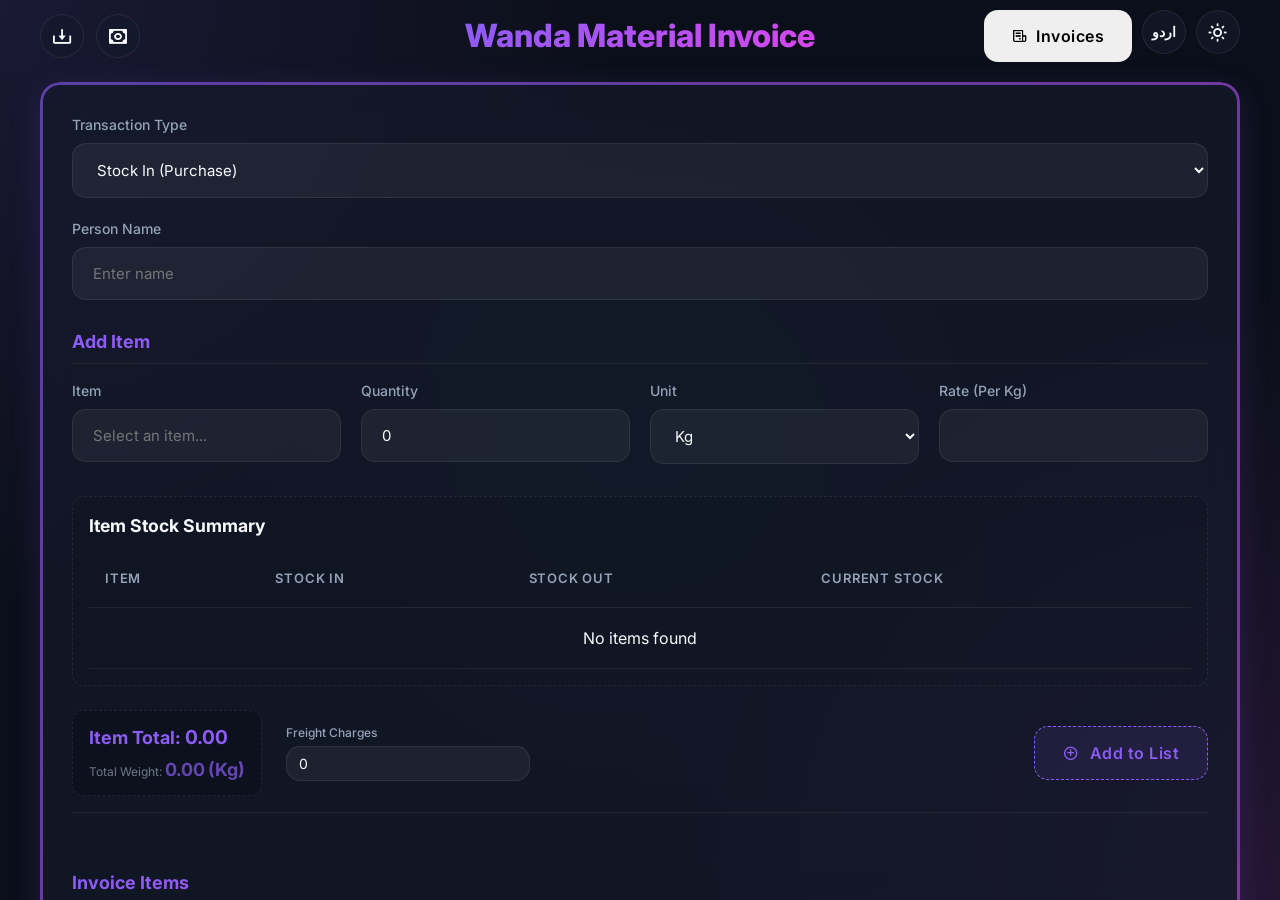
<file: index.html>
<!DOCTYPE html>
<html lang="en">

<head>
    <meta charset="UTF-8">
    <meta name="viewport" content="width=device-width, initial-scale=1.0">
    <title>StockMaster</title>
    <link rel="stylesheet" href="styles.css">
    <link rel="preconnect" href="https://fonts.googleapis.com">
    <link rel="preconnect" href="https://fonts.gstatic.com" crossorigin>
    <link href="https://fonts.googleapis.com/css2?family=Inter:wght@300;400;500;600;700&display=swap" rel="stylesheet">
    <link href="https://unpkg.com/boxicons@2.1.4/css/boxicons.min.css" rel="stylesheet">
</head>

<body>
    <div class="app-container no-print">
        <main class="main-content">
            <div class="top-actions">
                <a href="#" id="btn-download-app" class="theme-btn" style="text-decoration: none;"
                    aria-label="Download App" title="Download App">
                    <i class='bx bx-download'></i>
                </a>
                <button id="payment-modal-btn" class="theme-btn" style="text-decoration: none;" aria-label="Add Payment"
                    title="Add Payment">
                    <i class='bx bx-money'></i>
                </button>

                <h2 class="brand-title">
                    Wanda Material Invoice
                </h2>

                <div style="display: flex; gap: 10px; margin-left: auto;">
                    <button onclick="window.location.href='invoices.html'" class="btn btn-secondary"
                        style="display: flex; align-items: center; gap: 8px;">
                        <i class='bx bx-receipt'></i> <span data-i18n="nav_invoices">Invoices</span>
                    </button>
                    <button id="lang-toggle" class="lang-btn" aria-label="Toggle Language">اردو</button>
                    <button id="theme-toggle" class="theme-btn" aria-label="Toggle Theme"><i
                            class='bx bx-sun'></i></button>
                </div>
            </div>

            <div class="split-layout">
                <div class="left-column">
                    <!-- Recent Invoice Container (shown for 15 mins after transaction) -->
                    <div id="recent-invoice-container"
                        style="display: none; margin-bottom: 24px; animation: slideDown 0.3s ease-out;"></div>

                    <section id="stock" class="dashboard-section mb-4">
                        <div class="glass-panel form-container">
                            <form id="stock-form">
                                <div class="form-row">
                                    <div class="form-group">
                                        <label for="transaction-type" data-i18n="label_tx_type">Transaction Type</label>
                                        <select id="transaction-type" required>
                                            <option value="in" data-i18n="opt_in">Stock In (Purchase)</option>
                                            <option value="out" data-i18n="opt_out">Stock Out (Sale)</option>
                                        </select>
                                    </div>
                                    <div class="form-group" style="flex: 1 1 100%;">
                                        <label for="person-name" data-i18n="label_person">Person Name</label>
                                        <input type="text" id="person-name" list="person-name-list" required
                                            placeholder="Enter or select a person..."
                                            data-i18n-placeholder="placeholder_person" autocomplete="off">
                                        <datalist id="person-name-list"></datalist>
                                    </div>
                                </div>

                                <div class="form-section-title" data-i18n="sec_add_item" style="margin-top: 8px;">Add
                                    Item</div>
                                <div class="form-row">
                                    <div class="form-group">
                                        <label for="stock-item" data-i18n="label_item">Item</label>
                                        <input type="text" id="stock-item" list="stock-item-list"
                                            placeholder="Select or type an item..."
                                            data-i18n-placeholder="opt_select_item" autocomplete="off">
                                        <datalist id="stock-item-list"></datalist>
                                        <div id="current-stock-display" class="stock-display-box"
                                            style="display: none;">
                                            <span data-i18n="curr_stock" class="label">Current Stock:</span>
                                            <span id="current-stock-val" class="value">0</span>
                                            <small id="current-stock-unit" class="unit">(Kg)</small>
                                        </div>
                                    </div>

                                    <div class="form-group">
                                        <label for="transaction-qty" data-i18n="label_qty">Quantity</label>
                                        <input type="text" inputmode="decimal" id="transaction-qty" value="0">
                                    </div>
                                    <div class="form-group">
                                        <label for="transaction-unit" data-i18n="label_unit">Unit</label>
                                        <select id="transaction-unit">
                                            <option value="kg" selected data-i18n="opt_kg">Kg</option>
                                            <option value="mun" data-i18n="opt_mun">Mun (40kg = 1 Mun)</option>
                                            <option value="gram" data-i18n="opt_gram">Grams</option>
                                            <option value="ltr" data-i18n="opt_ltr">Liters</option>
                                            <option value="ml" data-i18n="opt_ml">Milliliters</option>
                                            <option value="amount" data-i18n="opt_amount">Pcs</option>
                                        </select>
                                    </div>
                                    <div class="form-group">
                                        <label for="rate-per-kg"><span data-i18n="label_rate_base">Rate</span> <span
                                                id="rate-unit-suffix">(Per Kg)</span></label>
                                        <input type="text" inputmode="decimal" id="rate-per-kg">
                                    </div>
                                </div>

                                <div class="item-summary mt-2"
                                    style="margin-bottom: 24px; padding: 16px; background: rgba(0,0,0,0.05); border-radius: 12px; border: 1px dashed var(--border);">
                                    <h2 data-i18n="dash_item_summary" style="font-size: 1.1rem; margin-bottom: 12px;">
                                        Item Stock Summary</h2>
                                    <div class="table-container" style="max-height: 250px;">
                                        <table id="item-summary-table">
                                            <thead>
                                                <tr>
                                                    <th data-i18n="th_item">Item</th>
                                                    <th data-i18n="th_stock_in">Stock In</th>
                                                    <th data-i18n="th_stock_out">Stock Out</th>
                                                    <th data-i18n="th_current_stock">Current Stock</th>
                                                </tr>
                                            </thead>
                                            <tbody>
                                            </tbody>
                                        </table>
                                    </div>
                                </div>

                                <div class="form-actions"
                                    style="display: flex; justify-content: space-between; align-items: center; margin-bottom: 24px; padding-bottom: 16px; border-bottom: 1px solid var(--border); flex-wrap: wrap; gap: 16px;">
                                    <div style="display: flex; gap: 24px; align-items: center; flex-wrap: wrap;">
                                        <div class="calc-result" style="margin: 0;">
                                            <span data-i18n="calc_item_total">Item Total:</span> <span
                                                id="item-total-amount" style="font-size: 1.2rem;">0.00</span>
                                            <div style="font-size: 12px; opacity: 0.7; margin-top: 4px;">Total Weight:
                                                <span id="calc-total-kg">0.00</span> <span
                                                    id="calc-unit-suffix">(Kg)</span>
                                            </div>
                                        </div>
                                        <div class="form-group" style="margin: 0; min-width: 150px;">
                                            <label for="freight-charges" style="font-size: 12px; margin-bottom: 4px;"
                                                data-i18n="label_freight">Freight Charges</label>
                                            <input type="text" inputmode="decimal" id="freight-charges" value="0"
                                                style="padding: 8px 12px; font-size: 14px;">
                                        </div>
                                    </div>
                                    <button type="button" id="btn-add-to-cart" class="btn btn-secondary"
                                        style="background: rgba(139, 92, 246, 0.1); border: 1px dashed var(--accent); color: var(--accent); white-space: nowrap;">
                                        <i class='bx bx-plus-circle'></i> <span data-i18n="btn_add_to_list">Add to
                                            List</span>
                                    </button>
                                </div>

                                <div class="form-section-title" data-i18n="sec_cart">Invoice Items</div>
                                <div class="table-container"
                                    style="margin-bottom: 24px; border: 1px solid var(--border); border-radius: 12px; background: rgba(0,0,0,0.1);">
                                    <table id="cart-table">
                                        <thead>
                                            <tr>
                                                <th data-i18n="th_item">Item</th>
                                                <th data-i18n="th_qty">Qty</th>
                                                <th data-i18n="th_rate">Rate</th>
                                                <th data-i18n="th_total">Total</th>
                                                <th data-i18n="th_actions">Act</th>
                                            </tr>
                                        </thead>
                                        <tbody>
                                            <tr id="cart-empty-row">
                                                <td colspan="5"
                                                    style="text-align: center; padding: 24px; color: var(--text-secondary);"
                                                    data-i18n="msg_empty_cart">No items added yet. Add items above.</td>
                                            </tr>
                                        </tbody>
                                    </table>
                                </div>

                                <div class="form-section-title" data-i18n="sec_financials">Checkout</div>
                                <div class="form-row">
                                    <div class="form-group">
                                        <label>Items Total</label>
                                        <input type="number" id="cart-total" readonly class="readonly-input">
                                    </div>
                                    <div class="form-group">
                                        <label>Previous Balance</label>
                                        <input type="number" id="previous-balance" readonly class="readonly-input alert-text" value="0.00">
                                    </div>
                                </div>
                                <div class="form-row">
                                    <div class="form-group" style="flex: 1 1 100%;">
                                        <label for="total-amount" data-i18n="label_grand_total">Grand Total
                                            Amount</label>
                                        <input type="number" id="total-amount" readonly class="readonly-input"
                                            style="font-size: 1.5rem; color: var(--accent); font-weight: bold; background: rgba(139, 92, 246, 0.05);">
                                    </div>
                                </div>
                                <div class="form-row">
                                    <div class="form-group">
                                        <label for="amount-paid" data-i18n="label_paid">Amount Paid</label>
                                        <input type="text" inputmode="decimal" id="amount-paid" required>
                                    </div>
                                    <div class="form-group">
                                        <label for="amount-remaining" data-i18n="label_rem_bal">Remaining
                                            Balance</label>
                                        <input type="number" id="amount-remaining" readonly
                                            class="readonly-input alert-text">
                                    </div>
                                </div>

                                <div class="form-actions">
                                    <button type="submit" class="btn btn-primary" data-i18n="btn_save_tx">Save
                                        Transaction</button>
                                </div>
                            </form>
                        </div>
                    </section>

                </div>
            </div>
        </main>
    </div>

    <!-- Payment Modal -->
    <div id="payment-modal" class="modal-overlay" style="display: none;">
        <div class="modal-content">
            <h3 class="modal-title" data-i18n="modal_payment_title">Add Payment</h3>
            <form id="payment-form">
                <div class="form-group" style="margin-bottom: 16px;">
                    <label for="payment-person" data-i18n="label_person">Person Name</label>
                    <input type="text" id="payment-person" class="modal-input" list="payment-person-list" required
                        placeholder="Enter or select a person..." style="margin-bottom: 8px;" autocomplete="off">
                    <datalist id="payment-person-list"></datalist>
                </div>
                <div id="payment-person-history"
                    style="display: none; margin-bottom: 16px; max-height: 150px; overflow-y: auto; border: 1px solid var(--border); border-radius: 8px; background: var(--bg-main); padding: 8px;">
                    <table style="width: 100%; font-size: 0.85rem; text-align: left; border-collapse: collapse;">
                        <thead>
                            <tr style="border-bottom: 1px solid var(--border); color: var(--text-secondary);">
                                <th style="padding: 4px;" data-i18n="th_date">Date</th>
                                <th style="padding: 4px;" data-i18n="th_item">Item(s)</th>
                                <th style="padding: 4px;" data-i18n="th_total_amt">Total</th>
                                <th style="padding: 4px;" data-i18n="label_paid">Paid</th>
                            </tr>
                        </thead>
                        <tbody id="payment-history-tbody">
                        </tbody>
                    </table>
                </div>
                <div class="form-group" style="margin-bottom: 16px;">
                    <label data-i18n="label_current_bal">Current Balance</label>
                    <input type="number" id="payment-total-remaining" class="modal-input readonly-input alert-text"
                        readonly style="margin-bottom: 8px;">
                </div>
                <div class="form-group" style="margin-bottom: 16px;">
                    <label for="payment-amount" data-i18n="label_paid">Amount Paid</label>
                    <input type="number" id="payment-amount" class="modal-input" style="margin-bottom: 8px;" min="0"
                        step="any" placeholder="0">
                </div>
                <div class="form-group" style="margin-bottom: 24px;">
                    <label data-i18n="label_new_rem_bal">New Remaining Balance</label>
                    <input type="number" id="payment-new-remaining" class="modal-input" required
                        style="margin-bottom: 8px;" step="any" placeholder="0">
                </div>
                <div class="modal-actions">
                    <button type="button" class="modal-btn cancel" id="cancel-payment-btn"
                        data-i18n="btn_cancel">Cancel</button>
                    <button type="submit" class="modal-btn confirm" data-i18n="btn_save">Save</button>
                </div>
            </form>
        </div>
    </div>

    <script src="translations.js"></script>
    <script src="store.js"></script>
    <script src="app.js"></script>
    <script src="stock.js"></script>
    <script src="admin.js"></script>
</body>

</html>
</file>
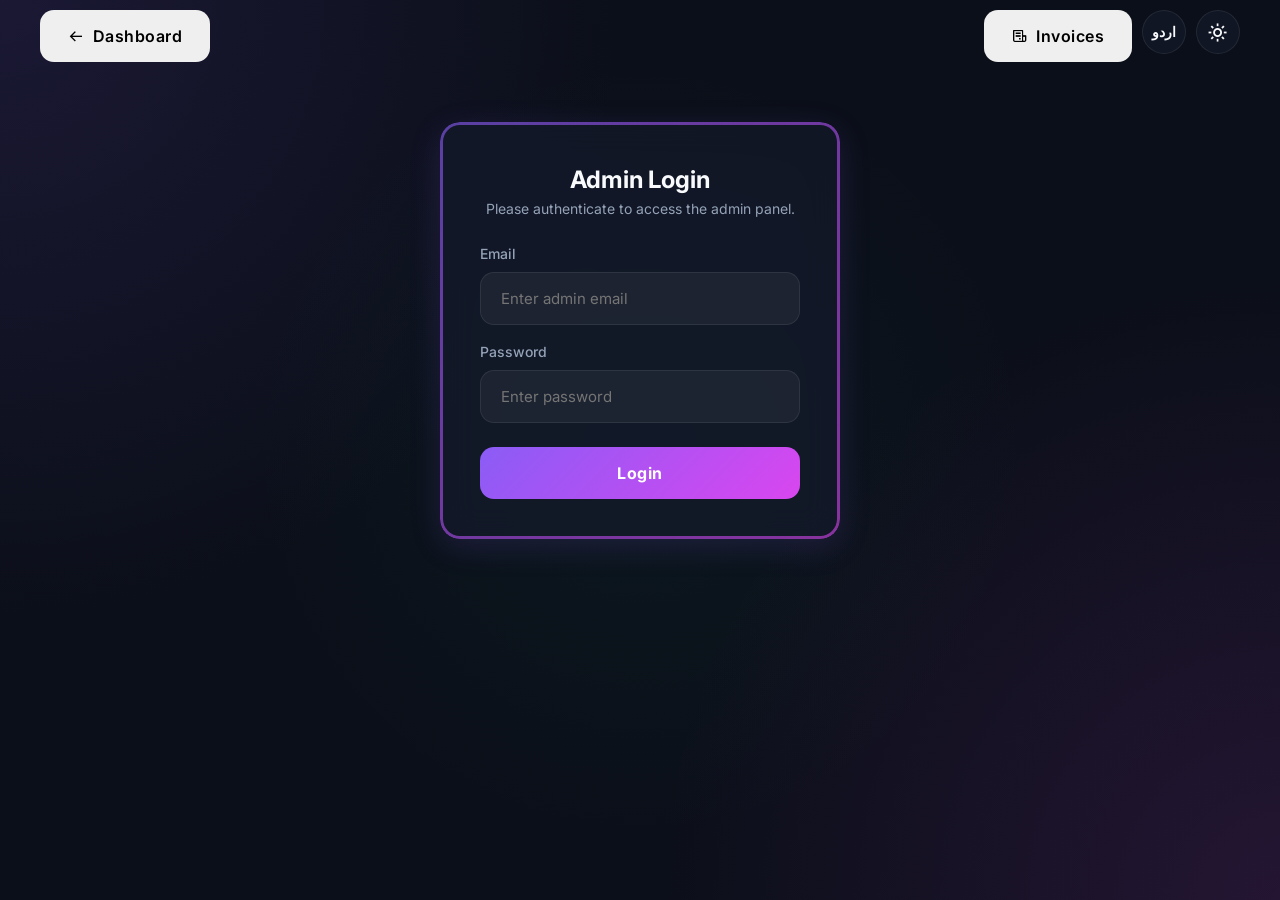
<file: admin.html>
<!DOCTYPE html>
<html lang="en">
<head>
    <meta charset="UTF-8">
    <meta name="viewport" content="width=device-width, initial-scale=1.0">
    <title>Manage Items - StockMaster</title>
    <link rel="stylesheet" href="styles.css">
    <link rel="preconnect" href="https://fonts.googleapis.com">
    <link rel="preconnect" href="https://fonts.gstatic.com" crossorigin>
    <link href="https://fonts.googleapis.com/css2?family=Inter:wght@300;400;500;600;700&display=swap" rel="stylesheet">
    <link href="https://unpkg.com/boxicons@2.1.4/css/boxicons.min.css" rel="stylesheet">
</head>
<body>
    <div class="app-container no-print">
        <main class="main-content" style="overflow-y: auto; display: block;">
            <div class="top-actions" style="margin-bottom: 24px;">
                <button onclick="window.location.href='index.html'" class="btn btn-secondary" style="display: flex; align-items: center; gap: 8px;">
                    <i class='bx bx-arrow-back'></i> <span data-i18n="nav_dashboard">Dashboard</span>
                </button>
                <div style="margin-left: auto; display: flex; gap: 10px;">
                    <button onclick="window.location.href='invoices.html'" class="btn btn-secondary" style="display: flex; align-items: center; gap: 8px;">
                        <i class='bx bx-receipt'></i> <span data-i18n="nav_invoices">Invoices</span>
                    </button>
                    <button id="lang-toggle" class="lang-btn" aria-label="Toggle Language">اردو</button>
                    <button id="theme-toggle" class="theme-btn" aria-label="Toggle Theme"><i class='bx bx-sun'></i></button>
                </div>
            </div>

            <div id="admin-login-section" class="glass-panel" style="max-width: 400px; margin: 60px auto; padding: 40px; text-align: center;">
                <h2>Admin Login</h2>
                <p style="color: var(--text-secondary); margin-bottom: 24px; font-size: 14px;">Please authenticate to access the admin panel.</p>
                <form id="admin-login-form" style="text-align: left;">
                    <div class="form-group" style="margin-bottom: 16px;">
                        <label>Email</label>
                        <input type="email" id="login-email" required placeholder="Enter admin email">
                    </div>
                    <div class="form-group" style="margin-bottom: 24px;">
                        <label>Password</label>
                        <input type="password" id="login-password" required placeholder="Enter password">
                    </div>
                    <p id="login-error" class="alert-text" style="display: none; margin-bottom: 16px; font-size: 14px; text-align: center;">Invalid email or password.</p>
                    <button type="submit" class="btn btn-primary" style="width: 100%;">Login</button>
                </form>
            </div>

            <div id="admin-main-content" style="display: none;">
                <header class="page-header">
                    <h1 data-i18n="admin_title">Admin Panel</h1>
                <p data-i18n="admin_desc">Manage your inventory items.</p>
            </header>

            <div class="dashboard-stats">
                <div class="stat-card" style="background: var(--info-gradient); padding: 20px; border-radius: 12px; display: flex; flex-direction: column; gap: 8px; color: white; box-shadow: 0 4px 15px rgba(14, 165, 233, 0.3); border: none;">
                    <h3 data-i18n="stat_items" style="margin: 0; font-size: 0.9rem; color: rgba(255,255,255,0.8);">Total Items</h3>
                    <p id="admin-stat-items" class="stat-value" style="margin: 0; font-size: 1.8rem; font-weight: 700;">0</p>
                </div>
                <div class="stat-card" style="background: var(--success-gradient); padding: 20px; border-radius: 12px; display: flex; flex-direction: column; gap: 8px; color: white; box-shadow: 0 4px 15px rgba(16, 185, 129, 0.3); border: none;">
                    <h3 data-i18n="stat_in" style="margin: 0; font-size: 0.9rem; color: rgba(255,255,255,0.8);">Total Stock In (Kg)</h3>
                    <p id="admin-stat-in" class="stat-value" style="margin: 0; font-size: 1.8rem; font-weight: 700;">0.00</p>
                </div>
                <div class="stat-card" style="background: var(--alert-gradient); padding: 20px; border-radius: 12px; display: flex; flex-direction: column; gap: 8px; color: white; box-shadow: 0 4px 15px rgba(239, 68, 68, 0.3); border: none;">
                    <h3 data-i18n="stat_out" style="margin: 0; font-size: 0.9rem; color: rgba(255,255,255,0.8);">Total Stock Out (Kg)</h3>
                    <p id="admin-stat-out" class="stat-value" style="margin: 0; font-size: 1.8rem; font-weight: 700;">0.00</p>
                </div>
                <div class="stat-card" style="background: var(--warning-gradient); padding: 20px; border-radius: 12px; display: flex; flex-direction: column; gap: 8px; color: white; box-shadow: 0 4px 15px rgba(245, 158, 11, 0.3); border: none;">
                    <h3 data-i18n="stat_rem" style="margin: 0; font-size: 0.9rem; color: rgba(255,255,255,0.8);">Total Remaining Payments</h3>
                    <p id="admin-stat-rem" class="stat-value" style="margin: 0; font-size: 1.8rem; font-weight: 700;">0.00</p>
                </div>
            </div>

            <h2 data-i18n="admin_profit_summary" style="margin-top: 32px; margin-bottom: 16px;">Profit Summary (Sales - Purchases)</h2>
            <div class="dashboard-stats" style="margin-bottom: 32px;">
                <div class="stat-card" style="background: linear-gradient(135deg, #8b5cf6, #6d28d9); padding: 20px; border-radius: 12px; display: flex; flex-direction: column; gap: 8px; color: white; box-shadow: 0 4px 15px rgba(139, 92, 246, 0.3); border: none;">
                    <h3 data-i18n="stat_profit_week" style="margin: 0; font-size: 0.9rem; color: rgba(255,255,255,0.8);">This Week's Profit</h3>
                    <p id="admin-stat-profit-week" class="stat-value" style="margin: 0; font-size: 1.8rem; font-weight: 700;">0.00</p>
                </div>
                <div class="stat-card" style="background: linear-gradient(135deg, #10b981, #059669); padding: 20px; border-radius: 12px; display: flex; flex-direction: column; gap: 8px; color: white; box-shadow: 0 4px 15px rgba(16, 185, 129, 0.3); border: none;">
                    <h3 data-i18n="stat_profit_month" style="margin: 0; font-size: 0.9rem; color: rgba(255,255,255,0.8);">This Month's Profit</h3>
                    <p id="admin-stat-profit-month" class="stat-value" style="margin: 0; font-size: 1.8rem; font-weight: 700;">0.00</p>
                </div>
                <div class="stat-card" style="background: linear-gradient(135deg, #f59e0b, #d97706); padding: 20px; border-radius: 12px; display: flex; flex-direction: column; gap: 8px; color: white; box-shadow: 0 4px 15px rgba(245, 158, 11, 0.3); border: none;">
                    <h3 data-i18n="stat_profit_overall" style="margin: 0; font-size: 0.9rem; color: rgba(255,255,255,0.8);">Overall Profit</h3>
                    <p id="admin-stat-profit-overall" class="stat-value" style="margin: 0; font-size: 1.8rem; font-weight: 700;">0.00</p>
                </div>
            </div>

            <div class="admin-grid">
                <!-- Add Item Form -->
                <div class="glass-panel">
                    <h2 data-i18n="admin_add_new" style="margin-bottom: 16px;">Add New Item</h2>
                    <form id="add-item-form">
                        <div class="form-group">
                            <label for="item-name" data-i18n="label_item_name">Item Name</label>
                            <input type="text" id="item-name" required placeholder="e.g. Rice, Wheat..." data-i18n-placeholder="placeholder_item">
                        </div>
                        <button type="submit" class="btn btn-primary mt-1" style="width: 100%; margin-top: 16px;" data-i18n="btn_add_item">Add Item</button>
                    </form>
                </div>

                <!-- Items Table -->
                <div class="glass-panel">
                    <h2 data-i18n="admin_item_list" style="margin-bottom: 16px;">Item List</h2>
                    <div class="table-container" style="max-height: calc(100vh - 200px);">
                        <table id="items-table">
                            <thead>
                                <tr>
                                    <th data-i18n="label_item_name">Item Name</th>
                                    <th data-i18n="th_stock_in">Stock In</th>
                                    <th data-i18n="th_stock_out">Stock Out</th>
                                    <th data-i18n="th_current_stock">Current Stock</th>
                                    <th data-i18n="th_action" style="width: 100px;">Action</th>
                                </tr>
                            </thead>
                            <tbody>
                                <!-- Items loaded here -->
                            </tbody>
                        </table>
                    </div>
                </div>
            </div>
            
            <div class="glass-panel" style="margin-top: 32px; margin-bottom: 32px;">
                <div style="display: flex; justify-content: space-between; align-items: center; margin-bottom: 16px; flex-wrap: wrap; gap: 12px;">
                    <h2 data-i18n="admin_outstanding_balances" style="margin: 0;">Outstanding Balances (To Receive)</h2>
                    <input type="text" id="admin-balance-search" placeholder="Search by Person Name or Code..." style="width: 100%; max-width: 400px; padding: 8px 12px; border-radius: 8px; border: 1px solid var(--border); background: var(--bg-main); color: var(--text-primary);">
                </div>
                <div class="table-container" style="max-height: 400px;">
                    <table id="outstanding-balances-table">
                        <thead>
                            <tr>
                                <th data-i18n="th_person">Person Name</th>
                                <th data-i18n="th_remaining_amt">Remaining Amount</th>
                            </tr>
                        </thead>
                        <tbody>
                            <!-- Outstanding balances loaded here -->
                        </tbody>
                    </table>
                </div>
            </div>


            </div>
        </main>
    </div>

    <!-- Print Template -->
    <div id="print-area" class="print-only">
        <div class="invoice-header">
            <h2 id="print-title" data-i18n="print_invoice">INVOICE</h2>
            <p id="print-company" data-i18n="print_company">StockMaster Systems</p>
            <p id="invoice-date"><span data-i18n="print_date">Date: </span><span id="date-val"></span></p>
            <p id="invoice-person"><span data-i18n="print_person">Person: </span><span id="person-val"></span></p>
        </div>
        <table class="print-table">
            <thead>
                <tr>
                    <th data-i18n="print_desc">Description</th>
                    <th data-i18n="print_meas">Measurement</th>
                    <th data-i18n="print_rate">Rate/Unit</th>
                    <th data-i18n="print_total">Total</th>
                </tr>
            </thead>
            <tbody id="print-body"></tbody>
        </table>
        <div class="print-footer-info">
            <p><span id="label-items-total-print"></span> <strong id="invoice-items-total"></strong></p>
            <p id="prev-balance-row" style="display:none;"><span id="label-prev-bal-print"></span> <strong id="invoice-prev-bal"></strong></p>
            <p id="grand-total-row" style="display:none;"><span id="label-grand-total-print"></span> <strong id="invoice-grand-total"></strong></p>
            <p><span id="label-paid-print"></span> <strong id="invoice-paid"></strong></p>
            <p><span id="label-rem-print"></span> <strong id="invoice-remaining"></strong></p>
        </div>
        <div class="invoice-footer">
            <p data-i18n="print_footer">Thank you for your business!</p>
        </div>
    </div>

    <!-- Scripts -->
    <script src="translations.js"></script>
    <script>
        // Provide mock functions for app.js so it doesn't crash on this page
        window.populateStockItemSelect = () => {};
        window.renderInvoices = () => {};
        window.updateDashboard = () => {};
        window.populateDashboardDatalists = () => {};
    </script>
    <script src="store.js"></script>
    <script src="app.js"></script>
    <script src="stock.js"></script> <!-- Included for Store access (assuming Store is in stock.js or invoice.js) -->
    <script src="invoice.js"></script> 
    <script src="admin.js"></script>
</body>
</html>
</file>
<file: styles.css>
:root {
    --bg-main: #0b0f19;
    --bg-secondary: #151b2b;
    --text-primary: #f8fafc;
    --text-secondary: #94a3b8;
    --accent: #8b5cf6; /* Vibrant Purple */
    --accent-hover: #7c3aed;
    --accent-gradient: linear-gradient(135deg, #8b5cf6 0%, #d946ef 100%);
    --accent-gradient-hover: linear-gradient(135deg, #7c3aed 0%, #c026d3 100%);
    --alert: #ef4444;
    --alert-gradient: linear-gradient(135deg, #ef4444 0%, #f97316 100%);
    --success: #10b981;
    --success-gradient: linear-gradient(135deg, #10b981 0%, #3b82f6 100%);
    --info: #0ea5e9;
    --info-gradient: linear-gradient(135deg, #0ea5e9 0%, #2563eb 100%);
    --warning: #f59e0b;
    --warning-gradient: linear-gradient(135deg, #f59e0b 0%, #ea580c 100%);
    --border: rgba(255, 255, 255, 0.08);
    --glass-bg: rgba(21, 27, 43, 0.7);
    --shadow: 0 8px 32px rgba(0, 0, 0, 0.2);
    --transition: all 0.3s cubic-bezier(0.4, 0, 0.2, 1);
}

* {
    margin: 0;
    padding: 0;
    box-sizing: border-box;
}

body {
    font-family: 'Inter', sans-serif;
    background-color: var(--bg-main);
    background-image: 
        radial-gradient(circle at top left, rgba(139, 92, 246, 0.12), transparent 40%),
        radial-gradient(circle at bottom right, rgba(217, 70, 239, 0.12), transparent 40%),
        radial-gradient(circle at center, rgba(16, 185, 129, 0.05), transparent 50%);
    background-attachment: fixed;
    color: var(--text-primary);
    line-height: 1.5;
    overflow-x: hidden;
}

/* Layout */
.app-container {
    display: flex;
    height: 100vh;
}

/* Main Content */
.main-content {
    flex: 1;
    padding: 10px 40px 40px; /* Reduced top padding to remove gap */
    overflow-y: auto;
    position: relative;
}

/* Page Header */
.page-header {
    margin-bottom: 32px;
}

/* Split Layout (POS Style) */
.split-layout {
    display: flex;
    flex-direction: column;
    gap: 24px;
}

.left-column,
.right-column {
    display: flex;
    flex-direction: column;
}

/* Custom Scrollbars */
::-webkit-scrollbar {
    width: 8px;
    height: 8px;
}
::-webkit-scrollbar-track {
    background: transparent;
}
::-webkit-scrollbar-thumb {
    background: rgba(148, 163, 184, 0.3);
    border-radius: 10px;
}
::-webkit-scrollbar-thumb:hover {
    background: rgba(148, 163, 184, 0.5);
}

.page-header h1 {
    font-size: 32px;
    font-weight: 800;
    margin-bottom: 8px;
    background: var(--accent-gradient);
    -webkit-background-clip: text;
    -webkit-text-fill-color: transparent;
    display: inline-block;
}

.brand-title {
    position: absolute;
    left: 50%;
    transform: translateX(-50%);
    margin: 0;
    font-size: 32px;
    font-weight: 800;
    background: var(--accent-gradient);
    -webkit-background-clip: text;
    -webkit-text-fill-color: transparent;
    white-space: nowrap;
    pointer-events: none;
}

.page-header p {
    color: var(--text-secondary);
    font-size: 16px;
}

/* Animations */
@keyframes fadeInUp {
    from { opacity: 0; transform: translateY(20px); }
    to { opacity: 1; transform: translateY(0); }
}

/* Glassmorphism Panels */
.glass-panel {
    background: var(--glass-bg);
    backdrop-filter: blur(16px);
    -webkit-backdrop-filter: blur(16px);
    border-radius: 20px;
    padding: 32px;
    box-shadow: 0 8px 32px rgba(139, 92, 246, 0.15);
    position: relative;
    animation: fadeInUp 0.6s cubic-bezier(0.16, 1, 0.3, 1) forwards;
}

.glass-panel::before {
    content: '';
    position: absolute;
    inset: 0;
    border-radius: inherit;
    padding: 3px; /* Border thickness */
    background: var(--accent-gradient);
    -webkit-mask: linear-gradient(#fff 0 0) content-box, linear-gradient(#fff 0 0);
    -webkit-mask-composite: xor;
    mask-composite: exclude;
    pointer-events: none;
    opacity: 0.6;
}

/* Dashboard Stats */
.stats-grid, .dashboard-stats {
    display: grid;
    grid-template-columns: repeat(auto-fit, minmax(240px, 1fr));
    gap: 24px;
    margin-bottom: 24px;
}

.stat-card {
    display: flex;
    align-items: center;
    gap: 20px;
    transition: transform 0.3s ease, box-shadow 0.3s ease;
    opacity: 0;
    animation: fadeInUp 0.5s cubic-bezier(0.16, 1, 0.3, 1) forwards;
}

.stat-card:nth-child(1) { animation-delay: 0.1s; }
.stat-card:nth-child(2) { animation-delay: 0.2s; }
.stat-card:nth-child(3) { animation-delay: 0.3s; }
.stat-card:nth-child(4) { animation-delay: 0.4s; }

.stat-card:hover {
    transform: translateY(-5px);
    box-shadow: 0 12px 25px rgba(0,0,0,0.1);
}

.stat-icon {
    width: 60px;
    height: 60px;
    border-radius: 16px;
    background: var(--accent-gradient);
    color: #ffffff;
    display: flex;
    align-items: center;
    justify-content: center;
    font-size: 28px;
    box-shadow: 0 4px 15px rgba(139, 92, 246, 0.2);
}

.stat-icon.alert {
    background: var(--alert-gradient);
    color: #ffffff;
    box-shadow: 0 4px 15px rgba(239, 68, 68, 0.2);
}

.stat-icon.success {
    background: var(--success-gradient);
    color: #ffffff;
    box-shadow: 0 4px 15px rgba(16, 185, 129, 0.2);
}

.stat-icon.warning {
    background: var(--warning-gradient);
    color: #ffffff;
    box-shadow: 0 4px 15px rgba(245, 158, 11, 0.2);
}

.stat-info h3 {
    font-size: 14px;
    color: var(--text-secondary);
    font-weight: 500;
    margin-bottom: 4px;
}

.stat-info p {
    font-size: 24px;
    font-weight: 700;
}

/* Tables */
.mt-2 { margin-top: 32px; }
.mt-1 { margin-top: 16px; }

.table-container {
    width: 100%;
    overflow-x: auto;
    overflow-y: auto;
}

table {
    width: 100%;
    border-collapse: collapse;
    text-align: left;
}

tr {
    transition: background-color 0.2s ease;
}

th, td {
    padding: 18px 16px;
    border-bottom: 1px solid var(--border);
}

th {
    color: var(--text-secondary);
    font-weight: 600;
    font-size: 13px;
    text-transform: uppercase;
    letter-spacing: 0.8px;
}

tr:hover td {
    background: rgba(255, 255, 255, 0.04);
}

.badge {
    padding: 4px 8px;
    border-radius: 6px;
    font-size: 12px;
    font-weight: 600;
}

.badge-in { background: var(--success-gradient); color: #ffffff; box-shadow: 0 2px 10px rgba(16, 185, 129, 0.2); }
.badge-out { background: var(--info-gradient); color: #ffffff; box-shadow: 0 2px 10px rgba(14, 165, 233, 0.2); }

.action-btn {
    background: transparent;
    border: none;
    color: var(--text-secondary);
    cursor: pointer;
    font-size: 18px;
    padding: 6px;
    border-radius: 6px;
    transition: var(--transition);
}

.action-btn:hover {
    background: rgba(255, 255, 255, 0.1);
    color: var(--text-primary);
}
.action-btn.del:hover {
    color: var(--alert);
    background: rgba(239, 68, 68, 0.1);
}
.action-btn.edit:hover {
    color: var(--accent);
    background: rgba(139, 92, 246, 0.1);
}

/* Modal Styles */
.modal-overlay {
    position: fixed;
    top: 0; left: 0; width: 100%; height: 100%;
    background: rgba(0, 0, 0, 0.5);
    backdrop-filter: blur(4px);
    display: flex;
    justify-content: center;
    align-items: center;
    z-index: 9999;
}

.modal-content {
    background: var(--bg-secondary);
    padding: 24px;
    border-radius: 12px;
    width: 90%;
    max-width: 400px;
    box-shadow: var(--shadow-lg);
    border: 1px solid var(--border);
}

.modal-title {
    font-size: 1.25rem;
    font-weight: 600;
    margin-bottom: 16px;
    color: var(--text-primary);
}

.modal-input {
    width: 100%;
    padding: 10px 12px;
    border: 1px solid var(--border);
    border-radius: 8px;
    background: var(--bg-main);
    color: var(--text-primary);
    margin-bottom: 20px;
    font-size: 1rem;
}

.modal-input:focus {
    outline: none;
    border-color: var(--accent);
    box-shadow: 0 0 0 3px rgba(139, 92, 246, 0.2);
}

.modal-actions {
    display: flex;
    justify-content: flex-end;
    gap: 12px;
}

.modal-btn {
    padding: 8px 16px;
    border-radius: 6px;
    border: none;
    font-weight: 500;
    cursor: pointer;
    transition: var(--transition);
}

.modal-btn.cancel {
    background: var(--bg-main);
    color: var(--text-secondary);
    border: 1px solid var(--border);
}

.modal-btn.cancel:hover {
    background: var(--border);
}

.modal-btn.confirm {
    background: var(--accent-gradient);
    color: white;
}

.modal-btn.confirm:hover {
    background: var(--accent-gradient-hover);
    box-shadow: 0 4px 15px rgba(139, 92, 246, 0.3);
}

/* Forms */
.form-container {
    width: 100%;
}

.stock-display-box {
    margin-top: 8px;
    padding: 10px 14px;
    border-radius: 10px;
    border: 1px dashed var(--accent);
    background: rgba(74, 222, 128, 0.05);
    color: var(--text-primary);
    font-size: 13px;
    display: flex;
    align-items: center;
    gap: 6px;
    flex-wrap: wrap;
}

.stock-display-box .label {
    font-weight: 500;
    color: var(--text-secondary);
}

.stock-display-box .value {
    font-size: 16px;
    font-weight: 700;
    color: var(--accent);
}

.stock-display-box .unit {
    opacity: 0.7;
    font-size: 12px;
}

.form-row {
    display: flex;
    flex-wrap: wrap;
    gap: 20px;
    margin-bottom: 20px;
}

.form-group {
    flex: 1;
    display: flex;
    flex-direction: column;
}

.form-group label {
    margin-bottom: 8px;
    font-size: 14px;
    color: var(--text-secondary);
    font-weight: 500;
}

input, select {
    width: 100%;
    box-sizing: border-box;
    background: rgba(255, 255, 255, 0.05);
    border: 1px solid var(--border);
    color: var(--text-primary);
    padding: 16px 20px;
    border-radius: 14px;
    font-family: 'Inter', sans-serif;
    font-size: 15px;
    transition: all 0.3s cubic-bezier(0.4, 0, 0.2, 1);
    outline: none;
}

input:hover, select:hover {
    background: rgba(255, 255, 255, 0.08);
}

input:focus, select:focus {
    border-color: var(--accent);
    background: rgba(255, 255, 255, 0.08);
    box-shadow: 0 0 0 4px rgba(139, 92, 246, 0.15);
}

input.readonly-input {
    background: transparent;
    border-style: dashed;
    cursor: not-allowed;
}

.alert-text {
    color: var(--alert) !important;
    font-weight: bold;
}

.form-section-title {
    font-size: 18px;
    font-weight: 700;
    margin: 32px 0 16px;
    background: var(--accent-gradient);
    -webkit-background-clip: text;
    -webkit-text-fill-color: transparent;
    border-bottom: 1px solid var(--border);
    padding-bottom: 8px;
    display: inline-block;
    width: 100%;
}

.calc-result {
    font-size: 16px;
    color: var(--text-secondary);
    background: rgba(0, 0, 0, 0.2);
    padding: 12px 16px;
    border-radius: 12px;
    border: 1px dashed var(--border);
    margin-bottom: 20px;
}
.calc-result span {
    color: var(--accent);
    font-weight: 700;
    font-size: 18px;
}

.btn {
    padding: 16px 28px;
    border-radius: 14px;
    font-family: inherit;
    font-weight: 600;
    font-size: 16px;
    letter-spacing: 0.5px;
    cursor: pointer;
    transition: all 0.3s cubic-bezier(0.4, 0, 0.2, 1);
    border: none;
    display: inline-flex;
    align-items: center;
    justify-content: center;
    gap: 10px;
}

.btn-primary {
    background: var(--accent-gradient);
    color: #ffffff;
    border: none;
    font-weight: 700;
}

.btn-primary:hover {
    background: var(--accent-gradient-hover);
    transform: translateY(-2px);
    box-shadow: 0 8px 20px rgba(139, 92, 246, 0.3);
}

.admin-grid {
    display: grid;
    grid-template-columns: 1fr 2fr;
    gap: 32px;
}

/* Top Actions */
.top-actions {
    display: flex;
    gap: 12px;
    z-index: 100;
    margin-bottom: 20px;
    align-items: center;
}

/* Toggle Buttons */
.theme-btn, .lang-btn {
    background: var(--glass-bg);
    border: 1px solid var(--border);
    color: var(--text-primary);
    width: 44px;
    height: 44px;
    border-radius: 50%;
    display: flex;
    align-items: center;
    justify-content: center;
    cursor: pointer;
    font-size: 22px;
    backdrop-filter: blur(8px);
    transition: var(--transition);
}

.lang-btn {
    font-size: 14px;
    font-weight: 700;
}

.theme-btn:hover, .lang-btn:hover {
    transform: scale(1.1);
    background: rgba(255, 255, 255, 0.1);
}

body.light-theme .theme-btn:hover, body.light-theme .lang-btn:hover {
    background: rgba(0, 0, 0, 0.05);
}

/* Light Theme Variables */
body.light-theme {
    --bg-main: #f8fafc;
    --bg-secondary: #ffffff;
    --text-primary: #0f172a;
    --text-secondary: #64748b;
    --accent: #6366f1; /* Indigo */
    --accent-hover: #4f46e5;
    --accent-gradient: linear-gradient(135deg, #6366f1 0%, #ec4899 100%);
    --accent-gradient-hover: linear-gradient(135deg, #4f46e5 0%, #db2777 100%);
    --alert: #ef4444;
    --alert-gradient: linear-gradient(135deg, #ef4444 0%, #f97316 100%);
    --success: #10b981;
    --success-gradient: linear-gradient(135deg, #10b981 0%, #3b82f6 100%);
    --info: #0ea5e9;
    --info-gradient: linear-gradient(135deg, #0ea5e9 0%, #2563eb 100%);
    --warning: #f59e0b;
    --warning-gradient: linear-gradient(135deg, #f59e0b 0%, #ea580c 100%);
    --border: rgba(0, 0, 0, 0.08);
    --glass-bg: rgba(255, 255, 255, 0.85);
    --shadow: 0 8px 30px rgba(0, 0, 0, 0.06);
}

body.light-theme {
    background-image: 
        radial-gradient(circle at top left, rgba(99, 102, 241, 0.12), transparent 40%),
        radial-gradient(circle at bottom right, rgba(236, 72, 153, 0.12), transparent 40%),
        radial-gradient(circle at center, rgba(16, 185, 129, 0.05), transparent 50%);
}

body.light-theme input, 
body.light-theme select {
    background: #ffffff;
    box-shadow: 0 2px 8px rgba(0,0,0,0.02);
}

body.light-theme input:hover, 
body.light-theme select:hover {
    background: #fdfdfd;
}

body.light-theme input:focus, 
body.light-theme select:focus {
    background: #ffffff;
}

body.light-theme tr:hover td {
    background: rgba(0, 0, 0, 0.02);
}

body.light-theme .calc-result {
    background: #ffffff;
}

body.light-theme .stock-display-box {
    background: rgba(99, 102, 241, 0.05);
}

/* Print Styles */
.print-only {
    display: none;
}

@media print {
    body {
        background: #fff;
        color: #000;
    }
    
    .no-print {
        display: none !important;
    }

    .print-only {
        display: block;
        padding: 40px;
        max-width: 800px;
        margin: 0 auto;
    }

    .invoice-header {
        text-align: center;
        margin-bottom: 30px;
    }
    
    .invoice-header h2 {
        font-size: 32px;
        margin-bottom: 5px;
        color: #000;
    }
    
    .invoice-header p {
        color: #555;
        margin: 2px 0;
    }

    hr {
        border: none;
        border-top: 1px solid #ddd;
        margin: 20px 0;
    }

    .invoice-details {
        margin-bottom: 30px;
    }
    
    .invoice-details p {
        margin-bottom: 5px;
    }

    .invoice-table {
        width: 100%;
        border-collapse: collapse;
        margin-bottom: 30px;
    }
    
    .invoice-table th, .invoice-table td {
        border: 1px solid #ddd;
        padding: 12px;
        text-align: left;
    }
    
    .invoice-table th {
        background-color: #f9f9f9;
        font-weight: bold;
        color: #000;
    }

    .invoice-summary {
        text-align: right;
        margin-top: 20px;
        font-size: 18px;
    }

    .invoice-summary p {
        margin: 5px 0;
    }
    
    .invoice-footer {
        margin-top: 60px;
        text-align: center;
        color: #777;
        font-style: italic;
    }
}

/* Responsive Design for Mobile */
@media (max-width: 768px) {
    .main-content {
        padding: 16px 16px 80px !important;
    }

    .top-actions {
        flex-wrap: wrap;
    }

    .brand-title {
        position: relative !important;
        left: auto !important;
        transform: none !important;
        width: 100%;
        order: -1;
        margin-bottom: 20px !important;
        text-align: center;
        font-size: 26px !important;
        white-space: normal !important;
    }

    .form-row {
        flex-direction: column;
        gap: 16px;
    }

    .admin-grid {
        grid-template-columns: 1fr !important;
    }
    
    .stats-grid, .dashboard-stats {
        grid-template-columns: 1fr !important;
    }

    .glass-panel {
        padding: 20px 16px;
    }

    .page-header h1 {
        font-size: 24px;
    }

    th, td {
        padding: 12px 10px;
        font-size: 14px;
    }
    
    .btn {
        padding: 12px 20px;
        font-size: 14px;
    }
}
</file>
